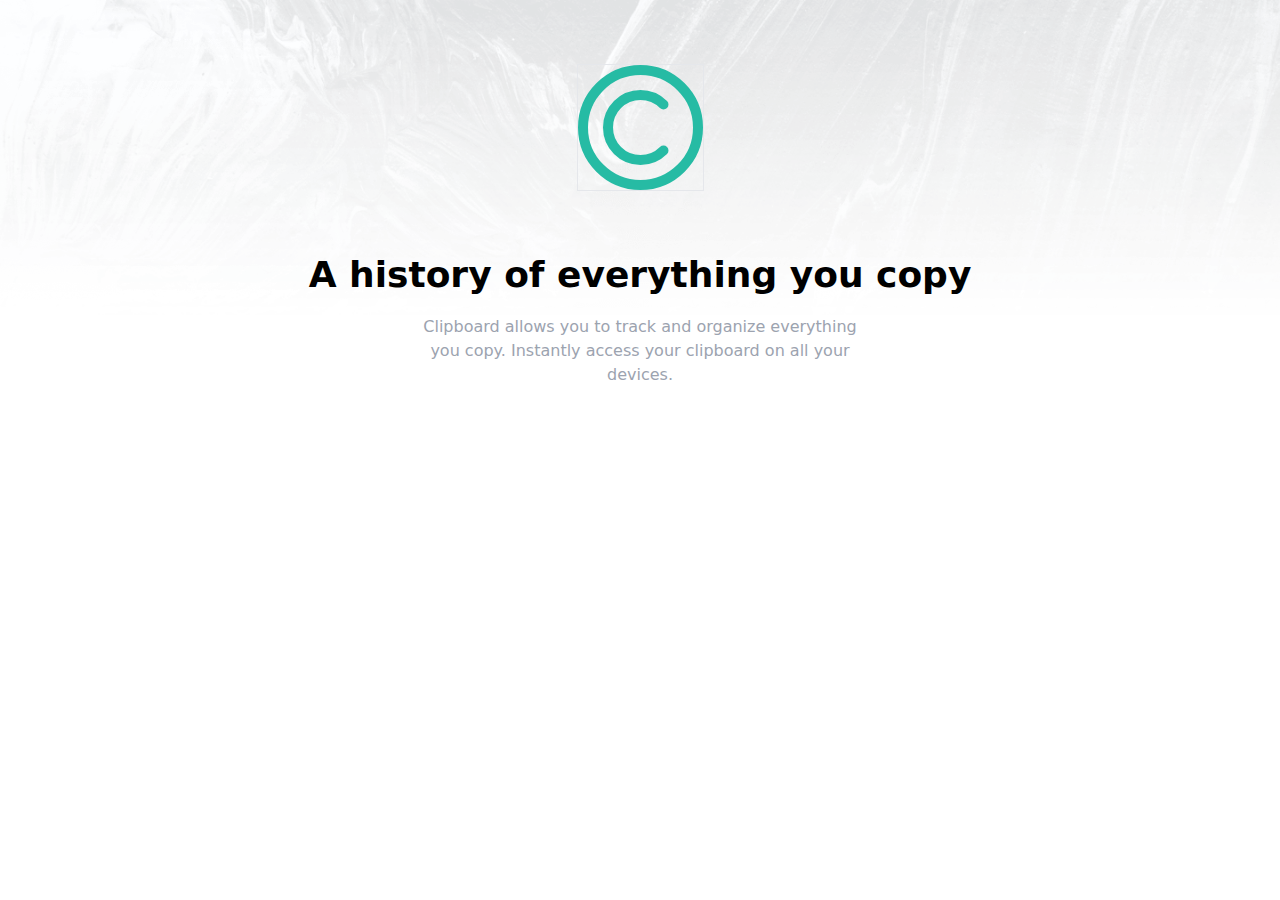
<file: clipboard/index.html>
<!DOCTYPE html>
<html lang="en">
  <head>
    <meta charset="UTF-8" />
    <meta http-equiv="X-UA-Compatible" content="IE=edge" />
    <meta name="viewport" content="width=device-width, initial-scale=1.0" />
    <link rel="stylesheet" href="css/style.css" />
    <!-- <script src="https://cdn.tailwindcss.com"></script> -->
    <title>Clipboard Website</title>
  </head>
  <body>
    <section id="hero">
      <!-- container in hero section -->
        <img src="images/logo.svg" alt="" class="border mx-auto my-16" />
        <div class="flex flex-col text-center items-center space-y-5">
          <p class="text-4xl font-semibold">
            A history of everything you copy
          </p>
          <p class="text-gray-400 font-light max-w-md">
            Clipboard allows you to track and organize everything you copy. Instantly access your clipboard on all your devices.
          </p>
      </div>
    </section>
  </body>
</html>
</file>
<file: clipboard/css/style.css>
/*
! tailwindcss v3.0.24 | MIT License | https://tailwindcss.com
*/

/*
1. Prevent padding and border from affecting element width. (https://github.com/mozdevs/cssremedy/issues/4)
2. Allow adding a border to an element by just adding a border-width. (https://github.com/tailwindcss/tailwindcss/pull/116)
*/

*,
::before,
::after {
  box-sizing: border-box;
  /* 1 */
  border-width: 0;
  /* 2 */
  border-style: solid;
  /* 2 */
  border-color: #e5e7eb;
  /* 2 */
}

::before,
::after {
  --tw-content: '';
}

/*
1. Use a consistent sensible line-height in all browsers.
2. Prevent adjustments of font size after orientation changes in iOS.
3. Use a more readable tab size.
4. Use the user's configured `sans` font-family by default.
*/

html {
  line-height: 1.5;
  /* 1 */
  -webkit-text-size-adjust: 100%;
  /* 2 */
  -moz-tab-size: 4;
  /* 3 */
  -o-tab-size: 4;
     tab-size: 4;
  /* 3 */
  font-family: ui-sans-serif, system-ui, -apple-system, BlinkMacSystemFont, "Segoe UI", Roboto, "Helvetica Neue", Arial, "Noto Sans", sans-serif, "Apple Color Emoji", "Segoe UI Emoji", "Segoe UI Symbol", "Noto Color Emoji";
  /* 4 */
}

/*
1. Remove the margin in all browsers.
2. Inherit line-height from `html` so users can set them as a class directly on the `html` element.
*/

body {
  margin: 0;
  /* 1 */
  line-height: inherit;
  /* 2 */
}

/*
1. Add the correct height in Firefox.
2. Correct the inheritance of border color in Firefox. (https://bugzilla.mozilla.org/show_bug.cgi?id=190655)
3. Ensure horizontal rules are visible by default.
*/

hr {
  height: 0;
  /* 1 */
  color: inherit;
  /* 2 */
  border-top-width: 1px;
  /* 3 */
}

/*
Add the correct text decoration in Chrome, Edge, and Safari.
*/

abbr:where([title]) {
  -webkit-text-decoration: underline dotted;
          text-decoration: underline dotted;
}

/*
Remove the default font size and weight for headings.
*/

h1,
h2,
h3,
h4,
h5,
h6 {
  font-size: inherit;
  font-weight: inherit;
}

/*
Reset links to optimize for opt-in styling instead of opt-out.
*/

a {
  color: inherit;
  text-decoration: inherit;
}

/*
Add the correct font weight in Edge and Safari.
*/

b,
strong {
  font-weight: bolder;
}

/*
1. Use the user's configured `mono` font family by default.
2. Correct the odd `em` font sizing in all browsers.
*/

code,
kbd,
samp,
pre {
  font-family: ui-monospace, SFMono-Regular, Menlo, Monaco, Consolas, "Liberation Mono", "Courier New", monospace;
  /* 1 */
  font-size: 1em;
  /* 2 */
}

/*
Add the correct font size in all browsers.
*/

small {
  font-size: 80%;
}

/*
Prevent `sub` and `sup` elements from affecting the line height in all browsers.
*/

sub,
sup {
  font-size: 75%;
  line-height: 0;
  position: relative;
  vertical-align: baseline;
}

sub {
  bottom: -0.25em;
}

sup {
  top: -0.5em;
}

/*
1. Remove text indentation from table contents in Chrome and Safari. (https://bugs.chromium.org/p/chromium/issues/detail?id=999088, https://bugs.webkit.org/show_bug.cgi?id=201297)
2. Correct table border color inheritance in all Chrome and Safari. (https://bugs.chromium.org/p/chromium/issues/detail?id=935729, https://bugs.webkit.org/show_bug.cgi?id=195016)
3. Remove gaps between table borders by default.
*/

table {
  text-indent: 0;
  /* 1 */
  border-color: inherit;
  /* 2 */
  border-collapse: collapse;
  /* 3 */
}

/*
1. Change the font styles in all browsers.
2. Remove the margin in Firefox and Safari.
3. Remove default padding in all browsers.
*/

button,
input,
optgroup,
select,
textarea {
  font-family: inherit;
  /* 1 */
  font-size: 100%;
  /* 1 */
  line-height: inherit;
  /* 1 */
  color: inherit;
  /* 1 */
  margin: 0;
  /* 2 */
  padding: 0;
  /* 3 */
}

/*
Remove the inheritance of text transform in Edge and Firefox.
*/

button,
select {
  text-transform: none;
}

/*
1. Correct the inability to style clickable types in iOS and Safari.
2. Remove default button styles.
*/

button,
[type='button'],
[type='reset'],
[type='submit'] {
  -webkit-appearance: button;
  /* 1 */
  background-color: transparent;
  /* 2 */
  background-image: none;
  /* 2 */
}

/*
Use the modern Firefox focus style for all focusable elements.
*/

:-moz-focusring {
  outline: auto;
}

/*
Remove the additional `:invalid` styles in Firefox. (https://github.com/mozilla/gecko-dev/blob/2f9eacd9d3d995c937b4251a5557d95d494c9be1/layout/style/res/forms.css#L728-L737)
*/

:-moz-ui-invalid {
  box-shadow: none;
}

/*
Add the correct vertical alignment in Chrome and Firefox.
*/

progress {
  vertical-align: baseline;
}

/*
Correct the cursor style of increment and decrement buttons in Safari.
*/

::-webkit-inner-spin-button,
::-webkit-outer-spin-button {
  height: auto;
}

/*
1. Correct the odd appearance in Chrome and Safari.
2. Correct the outline style in Safari.
*/

[type='search'] {
  -webkit-appearance: textfield;
  /* 1 */
  outline-offset: -2px;
  /* 2 */
}

/*
Remove the inner padding in Chrome and Safari on macOS.
*/

::-webkit-search-decoration {
  -webkit-appearance: none;
}

/*
1. Correct the inability to style clickable types in iOS and Safari.
2. Change font properties to `inherit` in Safari.
*/

::-webkit-file-upload-button {
  -webkit-appearance: button;
  /* 1 */
  font: inherit;
  /* 2 */
}

/*
Add the correct display in Chrome and Safari.
*/

summary {
  display: list-item;
}

/*
Removes the default spacing and border for appropriate elements.
*/

blockquote,
dl,
dd,
h1,
h2,
h3,
h4,
h5,
h6,
hr,
figure,
p,
pre {
  margin: 0;
}

fieldset {
  margin: 0;
  padding: 0;
}

legend {
  padding: 0;
}

ol,
ul,
menu {
  list-style: none;
  margin: 0;
  padding: 0;
}

/*
Prevent resizing textareas horizontally by default.
*/

textarea {
  resize: vertical;
}

/*
1. Reset the default placeholder opacity in Firefox. (https://github.com/tailwindlabs/tailwindcss/issues/3300)
2. Set the default placeholder color to the user's configured gray 400 color.
*/

input::-moz-placeholder, textarea::-moz-placeholder {
  opacity: 1;
  /* 1 */
  color: #9ca3af;
  /* 2 */
}

input:-ms-input-placeholder, textarea:-ms-input-placeholder {
  opacity: 1;
  /* 1 */
  color: #9ca3af;
  /* 2 */
}

input::placeholder,
textarea::placeholder {
  opacity: 1;
  /* 1 */
  color: #9ca3af;
  /* 2 */
}

/*
Set the default cursor for buttons.
*/

button,
[role="button"] {
  cursor: pointer;
}

/*
Make sure disabled buttons don't get the pointer cursor.
*/

:disabled {
  cursor: default;
}

/*
1. Make replaced elements `display: block` by default. (https://github.com/mozdevs/cssremedy/issues/14)
2. Add `vertical-align: middle` to align replaced elements more sensibly by default. (https://github.com/jensimmons/cssremedy/issues/14#issuecomment-634934210)
   This can trigger a poorly considered lint error in some tools but is included by design.
*/

img,
svg,
video,
canvas,
audio,
iframe,
embed,
object {
  display: block;
  /* 1 */
  vertical-align: middle;
  /* 2 */
}

/*
Constrain images and videos to the parent width and preserve their intrinsic aspect ratio. (https://github.com/mozdevs/cssremedy/issues/14)
*/

img,
video {
  max-width: 100%;
  height: auto;
}

/*
Ensure the default browser behavior of the `hidden` attribute.
*/

[hidden] {
  display: none;
}

*, ::before, ::after {
  --tw-translate-x: 0;
  --tw-translate-y: 0;
  --tw-rotate: 0;
  --tw-skew-x: 0;
  --tw-skew-y: 0;
  --tw-scale-x: 1;
  --tw-scale-y: 1;
  --tw-pan-x:  ;
  --tw-pan-y:  ;
  --tw-pinch-zoom:  ;
  --tw-scroll-snap-strictness: proximity;
  --tw-ordinal:  ;
  --tw-slashed-zero:  ;
  --tw-numeric-figure:  ;
  --tw-numeric-spacing:  ;
  --tw-numeric-fraction:  ;
  --tw-ring-inset:  ;
  --tw-ring-offset-width: 0px;
  --tw-ring-offset-color: #fff;
  --tw-ring-color: rgb(59 130 246 / 0.5);
  --tw-ring-offset-shadow: 0 0 #0000;
  --tw-ring-shadow: 0 0 #0000;
  --tw-shadow: 0 0 #0000;
  --tw-shadow-colored: 0 0 #0000;
  --tw-blur:  ;
  --tw-brightness:  ;
  --tw-contrast:  ;
  --tw-grayscale:  ;
  --tw-hue-rotate:  ;
  --tw-invert:  ;
  --tw-saturate:  ;
  --tw-sepia:  ;
  --tw-drop-shadow:  ;
  --tw-backdrop-blur:  ;
  --tw-backdrop-brightness:  ;
  --tw-backdrop-contrast:  ;
  --tw-backdrop-grayscale:  ;
  --tw-backdrop-hue-rotate:  ;
  --tw-backdrop-invert:  ;
  --tw-backdrop-opacity:  ;
  --tw-backdrop-saturate:  ;
  --tw-backdrop-sepia:  ;
}

.container {
  width: 100%;
}

@media (min-width: 640px) {
  .container {
    max-width: 640px;
  }
}

@media (min-width: 768px) {
  .container {
    max-width: 768px;
  }
}

@media (min-width: 1024px) {
  .container {
    max-width: 1024px;
  }
}

@media (min-width: 1280px) {
  .container {
    max-width: 1280px;
  }
}

@media (min-width: 1536px) {
  .container {
    max-width: 1536px;
  }
}

.mx-auto {
  margin-left: auto;
  margin-right: auto;
}

.my-16 {
  margin-top: 4rem;
  margin-bottom: 4rem;
}

.mt-0 {
  margin-top: 0px;
}

.flex {
  display: flex;
}

.max-w-sm {
  max-width: 24rem;
}

.max-w-md {
  max-width: 28rem;
}

.flex-col {
  flex-direction: column;
}

.items-center {
  align-items: center;
}

.space-y-6 > :not([hidden]) ~ :not([hidden]) {
  --tw-space-y-reverse: 0;
  margin-top: calc(1.5rem * calc(1 - var(--tw-space-y-reverse)));
  margin-bottom: calc(1.5rem * var(--tw-space-y-reverse));
}

.space-y-1 > :not([hidden]) ~ :not([hidden]) {
  --tw-space-y-reverse: 0;
  margin-top: calc(0.25rem * calc(1 - var(--tw-space-y-reverse)));
  margin-bottom: calc(0.25rem * var(--tw-space-y-reverse));
}

.space-y-2 > :not([hidden]) ~ :not([hidden]) {
  --tw-space-y-reverse: 0;
  margin-top: calc(0.5rem * calc(1 - var(--tw-space-y-reverse)));
  margin-bottom: calc(0.5rem * var(--tw-space-y-reverse));
}

.space-y-10 > :not([hidden]) ~ :not([hidden]) {
  --tw-space-y-reverse: 0;
  margin-top: calc(2.5rem * calc(1 - var(--tw-space-y-reverse)));
  margin-bottom: calc(2.5rem * var(--tw-space-y-reverse));
}

.space-y-5 > :not([hidden]) ~ :not([hidden]) {
  --tw-space-y-reverse: 0;
  margin-top: calc(1.25rem * calc(1 - var(--tw-space-y-reverse)));
  margin-bottom: calc(1.25rem * var(--tw-space-y-reverse));
}

.border {
  border-width: 1px;
}

.border-black {
  --tw-border-opacity: 1;
  border-color: rgb(0 0 0 / var(--tw-border-opacity));
}

.text-center {
  text-align: center;
}

.text-4xl {
  font-size: 2.25rem;
  line-height: 2.5rem;
}

.text-3xl {
  font-size: 1.875rem;
  line-height: 2.25rem;
}

.text-5xl {
  font-size: 3rem;
  line-height: 1;
}

.font-bold {
  font-weight: 700;
}

.font-semibold {
  font-weight: 600;
}

.font-light {
  font-weight: 300;
}

.text-gray-300 {
  --tw-text-opacity: 1;
  color: rgb(209 213 219 / var(--tw-text-opacity));
}

.text-gray-500 {
  --tw-text-opacity: 1;
  color: rgb(107 114 128 / var(--tw-text-opacity));
}

.text-gray-400 {
  --tw-text-opacity: 1;
  color: rgb(156 163 175 / var(--tw-text-opacity));
}

body {
  background-image: url("../images/bg-header-desktop.png");
  background-repeat: no-repeat;
  background-size: contain;
}
</file>
